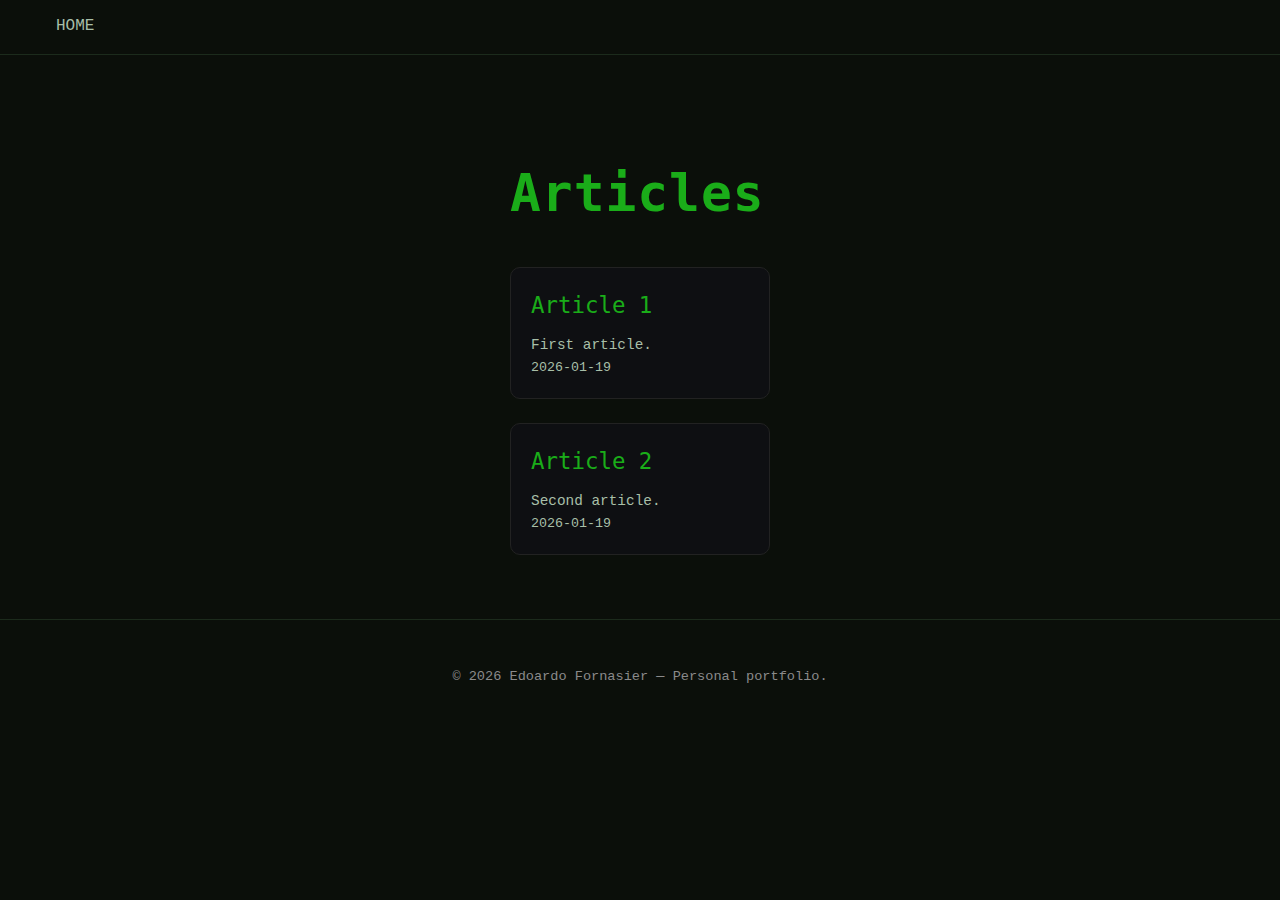
<file: articles.html>
<!DOCTYPE html>
<html lang="en">
	<head>
		<meta charset="UTF-8">
		<title>Articles</title>
		<link rel="stylesheet" href="css/style.css">
	</head>
	
	<body>
		<header>
			<nav>
				<a href="index.html">HOME</a>
			</nav>
		</header>

		<main class="container">
			<h1>Articles</h1>
			<div id="articles-grid"></div>
		</main>

		<script src="js/blog.js"></script>
	</body>

	<footer>
		<p>
			© 2026 Edoardo Fornasier — Personal portfolio.<br>
		</p>
	</footer>
</html>
</file>
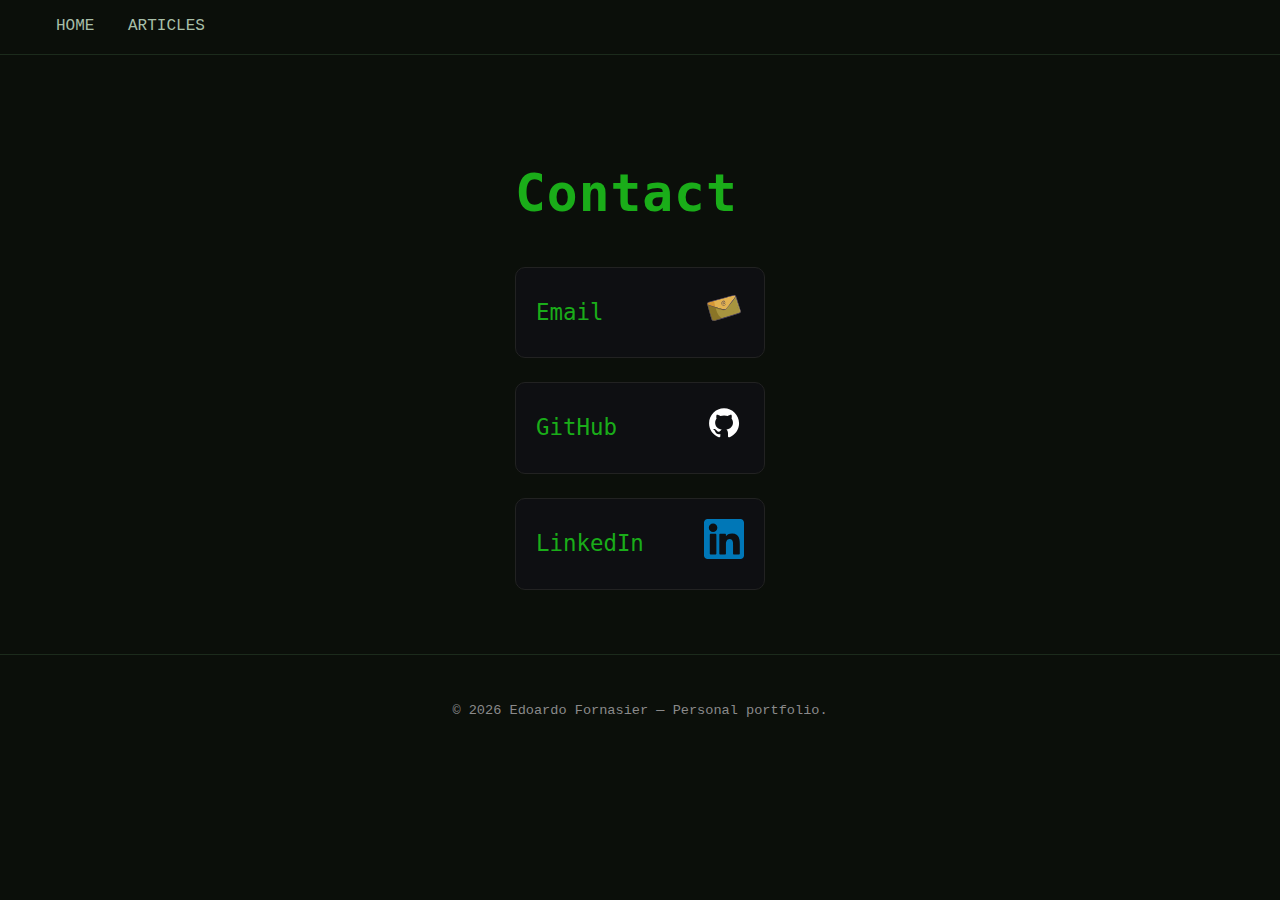
<file: contacts.html>
<!DOCTYPE html>
<html lang="en">
	<head>
		<meta charset="UTF-8">
		<title>Contact — Edoardo Fornasier</title>
		<link rel="stylesheet" href="css/style.css">
	</head>

	<body>
		<header>
			<nav>
				<a href="index.html">HOME</a>
				<a href="articles.html">ARTICLES</a>
			</nav>
		</header>

		<main class="container">
			<h1>Contact</h1>
			<div class="contacts-grid">
				<a class="contact-card" href="mailto:edoardo.enricomaria.fornasier@gmail.com" target="_blank">
					<div class="contact-content">
						<h2>Email</h2>
					</div>
					<div class="contact-icon">
						<img src="images/email-logo.svg" alt="Email">
					</div>
				</a>

				<a class="contact-card" href="https://github.com/CyberCactus64" target="_blank">
					<div class="contact-content">
						<h2>GitHub</h2>
					</div>
					<div class="contact-icon">
						<img src="images/github-logo.svg" alt="GitHub">
					</div>
				</a>

				<a class="contact-card" href="http://www.linkedin.com/in/edoardo-fornasier-b17882266" target="_blank">
					<div class="contact-content">
						<h2>LinkedIn</h2>
					</div>
					<div class="contact-icon">
						<img src="images/linkedin-logo.svg" alt="LinkedIn">
					</div>
				</a>
			</div>
		</main>
	</body>
	
	<footer>
		<p>
			© 2026 Edoardo Fornasier — Personal portfolio.<br>
		</p>
	</footer>
</html>
</file>
<file: css/style.css>
/* ============================ 
   GENERAL
   ============================ */
:root {
  --bg: #0b0f0a;
  --fg: #a8bfa8;
  --accent: #1aad19;
  --border: #1c2b1c;
}

* {
  box-sizing: border-box;
}

body, html {
  margin: 0;
  min-height: 100%;
  font-family: "Courier New", Courier, monospace;
  background: var(--bg);
  color: var(--fg);
  line-height: 1.6;
  display: flex;
  flex-direction: column;
}

/* ============================
   HEADER / NAV
   ============================ */
header {
  position: sticky;
  top: 0;
  background: var(--bg);
  border-bottom: 1px solid var(--border);
  padding: 14px 32px;
  display: flex;
  justify-content: space-between;
  align-items: center;
  z-index: 10;
}

nav a {
  margin-left: 24px;
  text-decoration: none;
  color: var(--fg);
}

nav a:hover {
  color: var(--accent);
}

button {
  background: none;
  border: 1px solid var(--border);
  color: var(--fg);
  padding: 6px 12px;
  cursor: pointer;
  font-family: inherit;
}

button:hover {
  border-color: var(--accent);
  color: var(--accent);
}

/* ============================
   MAIN CONTAINER
   ============================ */
main.container {
  flex: 1;
  max-width: 1000px;
  margin: auto;
  padding: 64px 32px;
}

/* ============================
   TYPOGRAPHY / HERO
   ============================ */
h1 {
  font-size: clamp(2rem, 5vw, 3.2rem);
  margin-bottom: 0.5em;
  color: var(--accent);
  letter-spacing: 1px;
  font-family: 'Buda', monospace;
}

h2 {
  font-size: clamp(1rem, 2.5vw, 1.4rem);
  font-weight: 400;
  color: var(--fg);
  margin-top: 0;
  margin-bottom: 1rem;
  font-family: 'Buda', monospace;
}

h3 {
  color: var(--accent);
  font-weight: 500;
  margin-bottom: 1rem;
  font-family: 'Buda', monospace;
}

/* ============================
   SECTIONS SPACING
   ============================ */
main section {
  margin-bottom: 5rem;
}

/* ============================
   TERMINAL
   ============================ */
#terminal-overlay {
  position: fixed;
  inset: 0;
  background: rgba(0,0,0,0.6);
  display: none;
  align-items: center;
  justify-content: center;
  z-index: 1000;
}

#terminal-window {
  width: 700px;
  height: 400px;
  background: #060708;
  border: 1px solid var(--border);
  padding: 12px;
  display: flex;
  flex-direction: column;
  box-shadow: 0 0 30px rgba(0,0,0,0.8);
}

#terminal-output {
  flex: 1;
  overflow-y: auto;
  white-space: pre-wrap;
  font-size: 0.9rem;
}

.terminal-input {
  display: flex;
  gap: 8px;
}

.terminal-input input {
  flex: 1;
  background: transparent;
  border: none;
  color: var(--fg);
  outline: none;
  font-family: inherit;
}

.prompt,
.terminal-username {
  color: var(--accent);
  font-weight: bold;
}

.terminal-command {
  color: var(--fg);
}

/* ============================
   ARTICLES
   ============================ */
#articles-grid {
  display: grid;
  grid-template-columns: repeat(auto-fit, minmax(260px, 1fr));
  gap: 24px;
  margin-top: 32px;
}

.article-card {
  background: #0e0f12;
  border: 1px solid #222;
  padding: 20px;
  border-radius: 10px;
  cursor: pointer;
  transition: transform 0.2s ease, box-shadow 0.2s ease;
  display: flex;
  flex-direction: column;
  justify-content: space-between;
}

.article-card:hover {
  transform: translateY(-5px);
  box-shadow: 0 6px 20px rgba(138, 255, 193, 0.4);
}

.article-card h2 {
  margin: 0 0 10px 0;
  color: var(--accent);
}

.article-card p {
  margin: 0;
  color: var(--fg);
  font-size: 0.9rem;
}

/* ============================
   CONTACTS
   ============================ */
.contacts-grid {
    display: grid;
    grid-template-columns: repeat(auto-fit, minmax(250px, 1fr));
    gap: 24px;
    margin-top: 32px;
}

.contact-card {
    display: flex;
    justify-content: space-between;
    align-items: center;
    background: #0e0f12;
    border: 1px solid #222;
    padding: 20px;
    border-radius: 10px;
    transition: transform 0.2s ease, box-shadow 0.2s ease;
    text-decoration: none;
    color: var(--fg);
}

.contact-card:hover {
    transform: translateY(-5px);
    box-shadow: 0 6px 20px rgba(138, 255, 193, 0.4);
}

.contact-content h2 {
    margin: 0;
    color: var(--accent);
}

.contact-icon img {
    width: 40px;
    height: 40px;
}

/* ============================
   FOOTER
   ============================ */
footer {
    border-top: 1px solid var(--border);
    padding: 2rem 1rem;
    text-align: center;
    font-size: 0.85rem;
    color: #8a8a8a;
}

/* ============================
   RESPONSIVE
   ============================ */

/* Tablet */
@media (max-width: 900px) {
    .container {
        padding: 32px 16px;
    }

    #articles-grid, .contacts-grid {
        gap: 16px;
    }

    .contact-card {
        flex-direction: column;
        align-items: flex-start;
        gap: 12px;
    }

    .contact-icon img {
        width: 35px;
        height: 35px;
    }
}

/* Smartphone */
@media (max-width: 600px) {
    .container {
        padding: 24px 12px;
    }

    h1 {
        font-size: 2rem;
    }

    h2 {
        font-size: 1.1rem;
    }

    #articles-grid, .contacts-grid {
        gap: 12px;
    }

    .article-card, .contact-card {
        padding: 16px;
    }

    .contact-icon img {
        width: 30px;
        height: 30px;
    }
}
</file>
